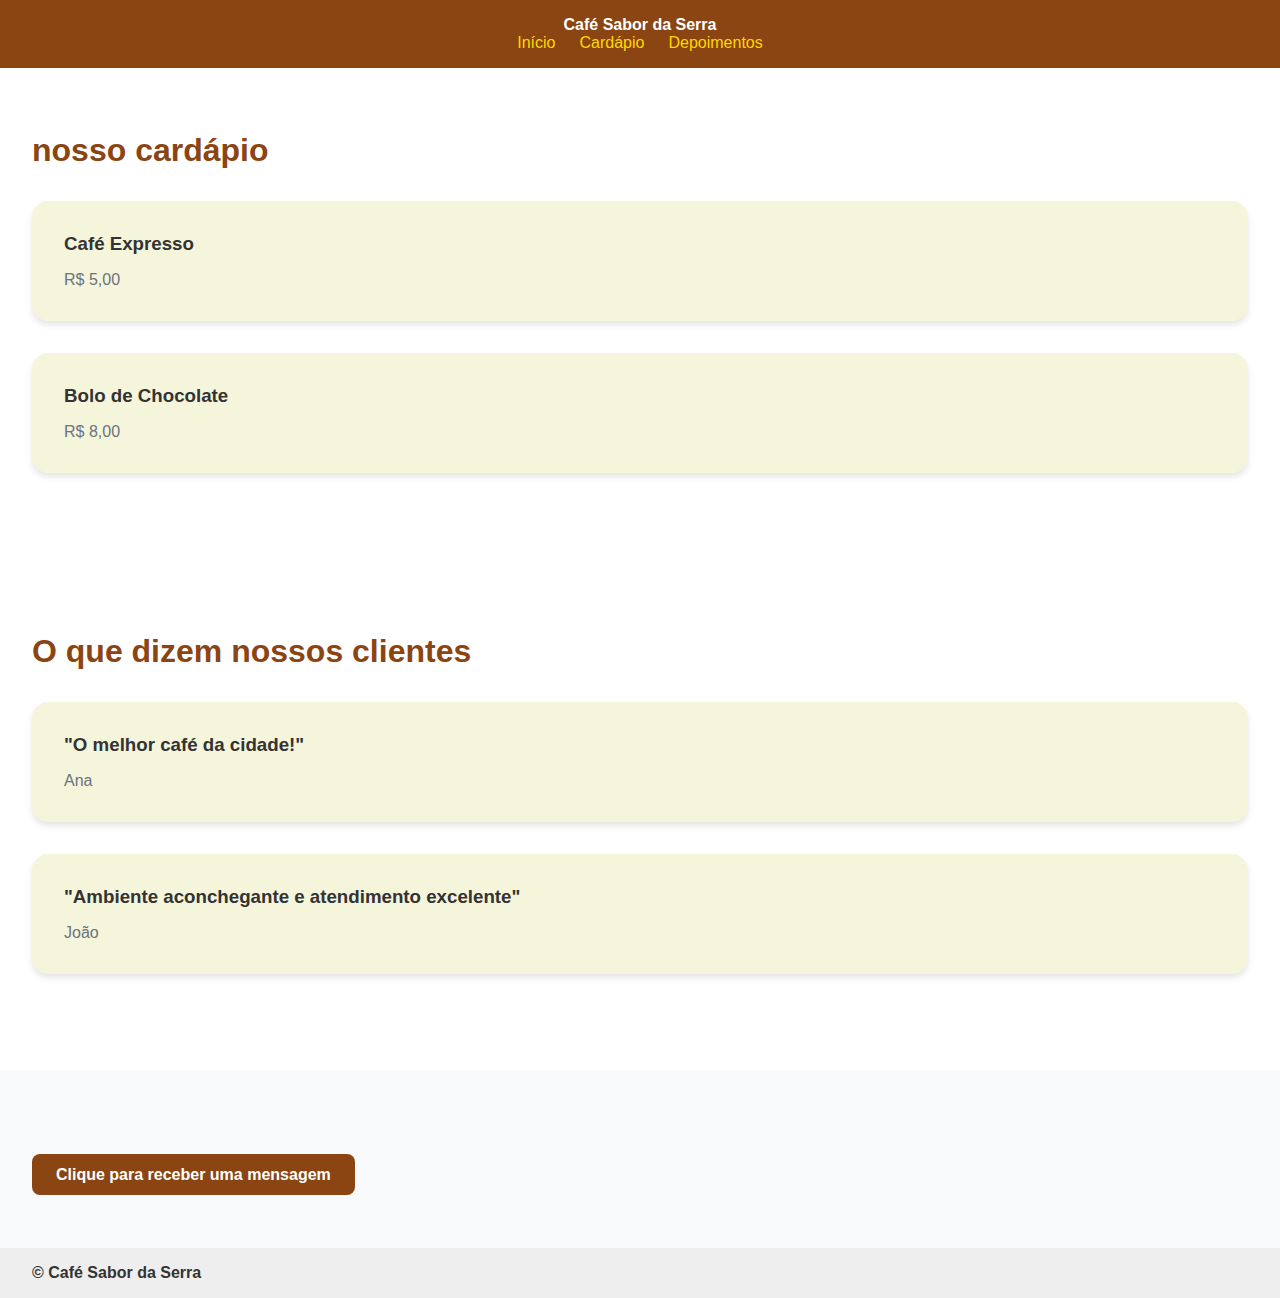
<file: cafeSaborDaSerra/index.html>
<!DOCTYPE html>
<html lang="en">
<head>
    <meta charset="UTF-8">
    <meta name="viewport" content="width=device-width, initial-scale=1.0">
    <title>Café Sabor da Serra</title>
    <link rel="stylesheet" href="style.css">
</head>
<body>
    <header>
        <nav class="navbar">
            <div class="logo">Café Sabor da Serra</div>
            <ul class="nav-links">
                <li><a href="#">Início</a></li>
                <li><a href="#">Cardápio</a></li>
                <li><a href="#">Depoimentos</a></li>
                

            </ul>
        </nav>
    </header>

    <main>
        <section class="conteudo">
            <h2>nosso cardápio</h2>
            <div class="cards">
                <div class="card">
                    <h3>Café Expresso</h3>
                    <P>R$ 5,00</P>
                </div>
                <div class="card">
                    <h3>Bolo de Chocolate</h3>
                    <P>R$ 8,00</P>
                </div>
             
                </div>
            </div>
        </section>

        <section class="conteudos">
            <h2>O que dizem nossos clientes </h2>
            <div class="cards">
                <div class="card">
                    <h3>"O melhor café da cidade!"</h3>
                    <P>Ana</P>
                </div>
                <div class="card">
                    <h3>"Ambiente aconchegante e atendimento excelente"</h3>
                    <P>João</P>
                </div>
             
                </div>
            </div>
        </section>
        
        
        
        <section class="hero">
            <div class="hero-texto">
                <p></p>
                <a href="cadastro.html" class="btn-cta">Clique para receber uma mensagem</a>
            </div>
            
        </section>

   
    </main>

    <footer>
        
            <nav class="rodape">
                <div class="fim"> &copy; Café Sabor da Serra</div>
                <ul class="nav-link">
                    <li><a href="#"></a></li>
                    
                    
    
                </ul>
            </nav>
        
    </footer>

    

</body>
</html>
</file>
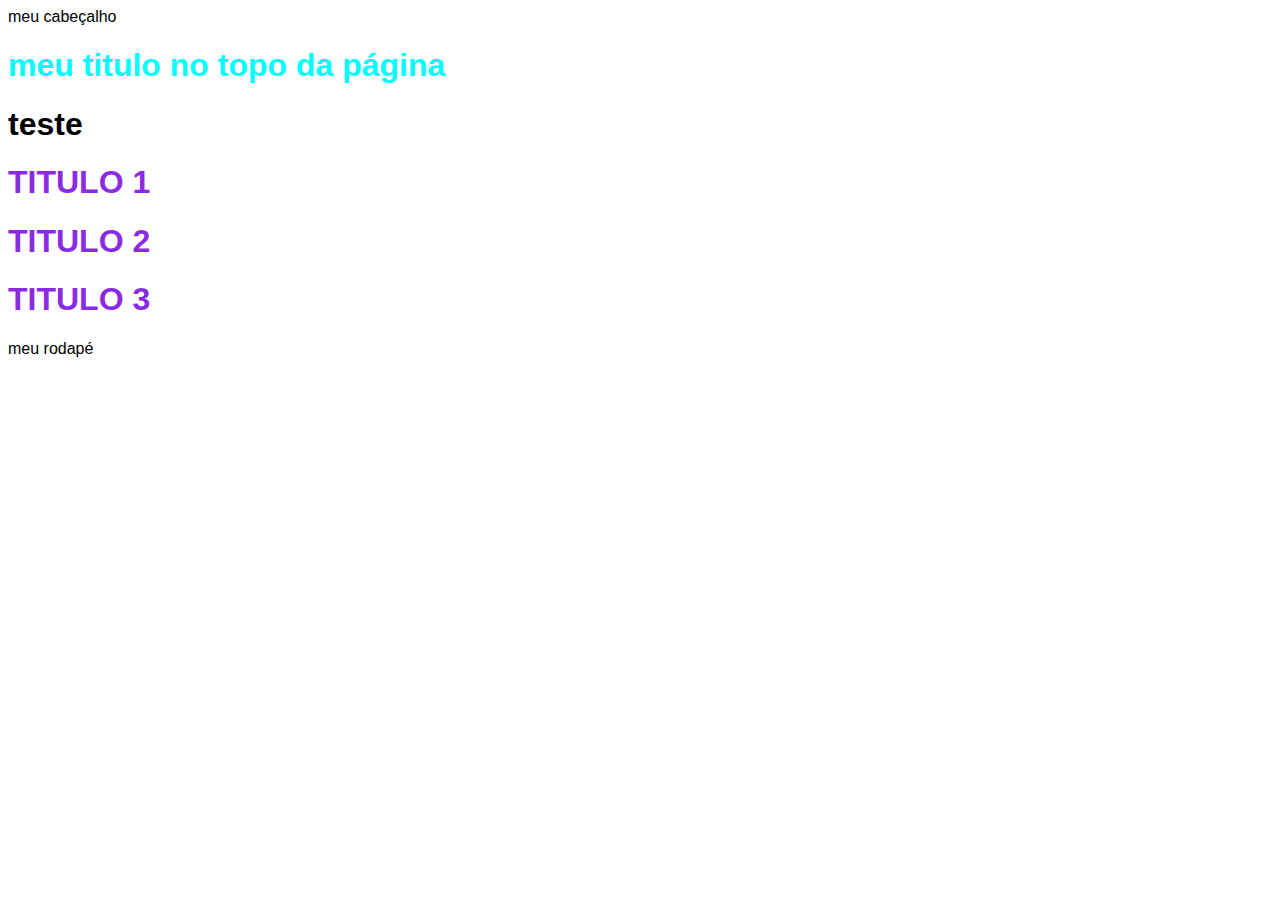
<file: exemplos/index.html>
<!DOCTYPE html>
<html lang="en">
<head>
    <meta charset="UTF-8">
    <meta name="viewport" content="width=device-width, initial-scale=1.0">
    <title>Document</title>
    <link rel="stylesheet" href="style.css">
</head>
<body>
    <header>
        <nav> meu cabeçalho</nav>
    </header>
    
    <h1 class="titulo" > meu titulo no topo da página</h1>

    <h1>teste</h1>
    <section>
        <h1>TITULO 1</h1>
    </section>
    <section>
        <h1>TITULO 2</h1>
    </section>
    <section>
        <h1>TITULO 3</h1>
    </section>

    <footer>
        <p>meu rodapé</p>
    </footer>
</body>
</html>
</file>
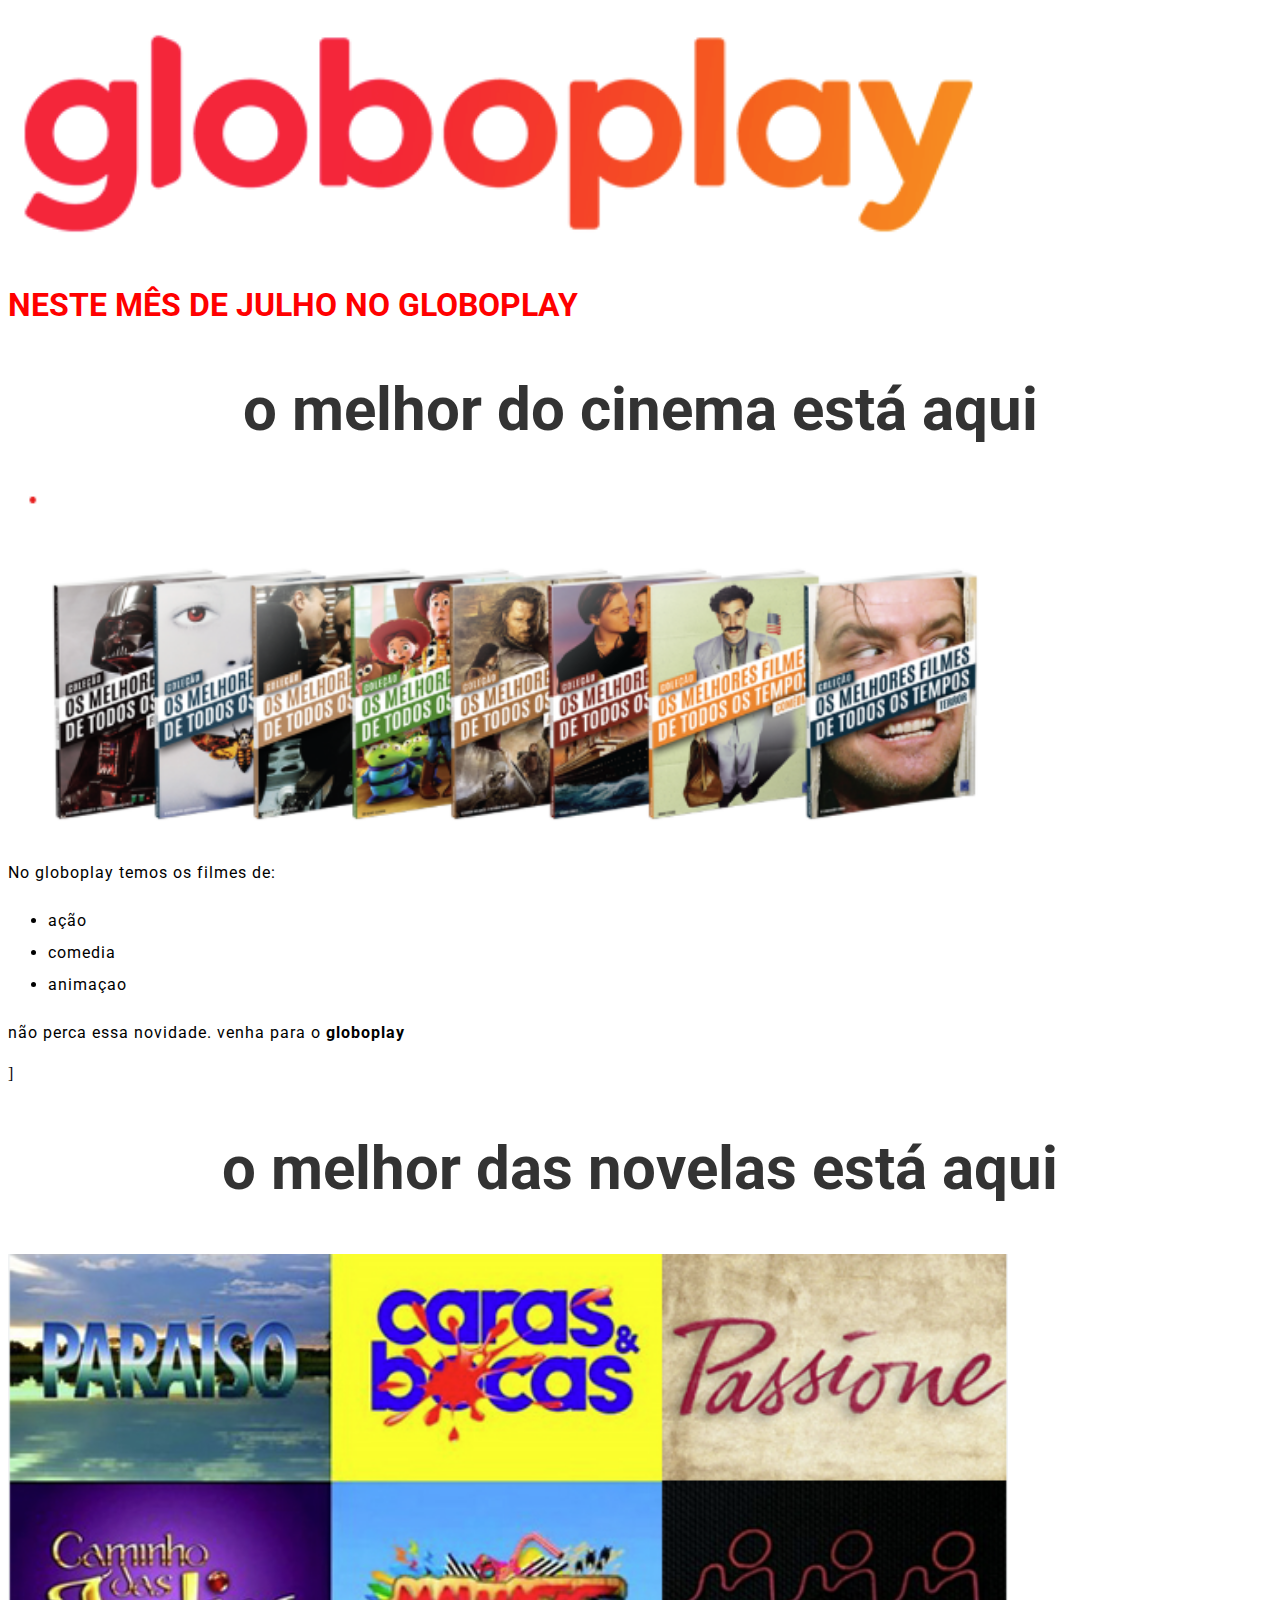
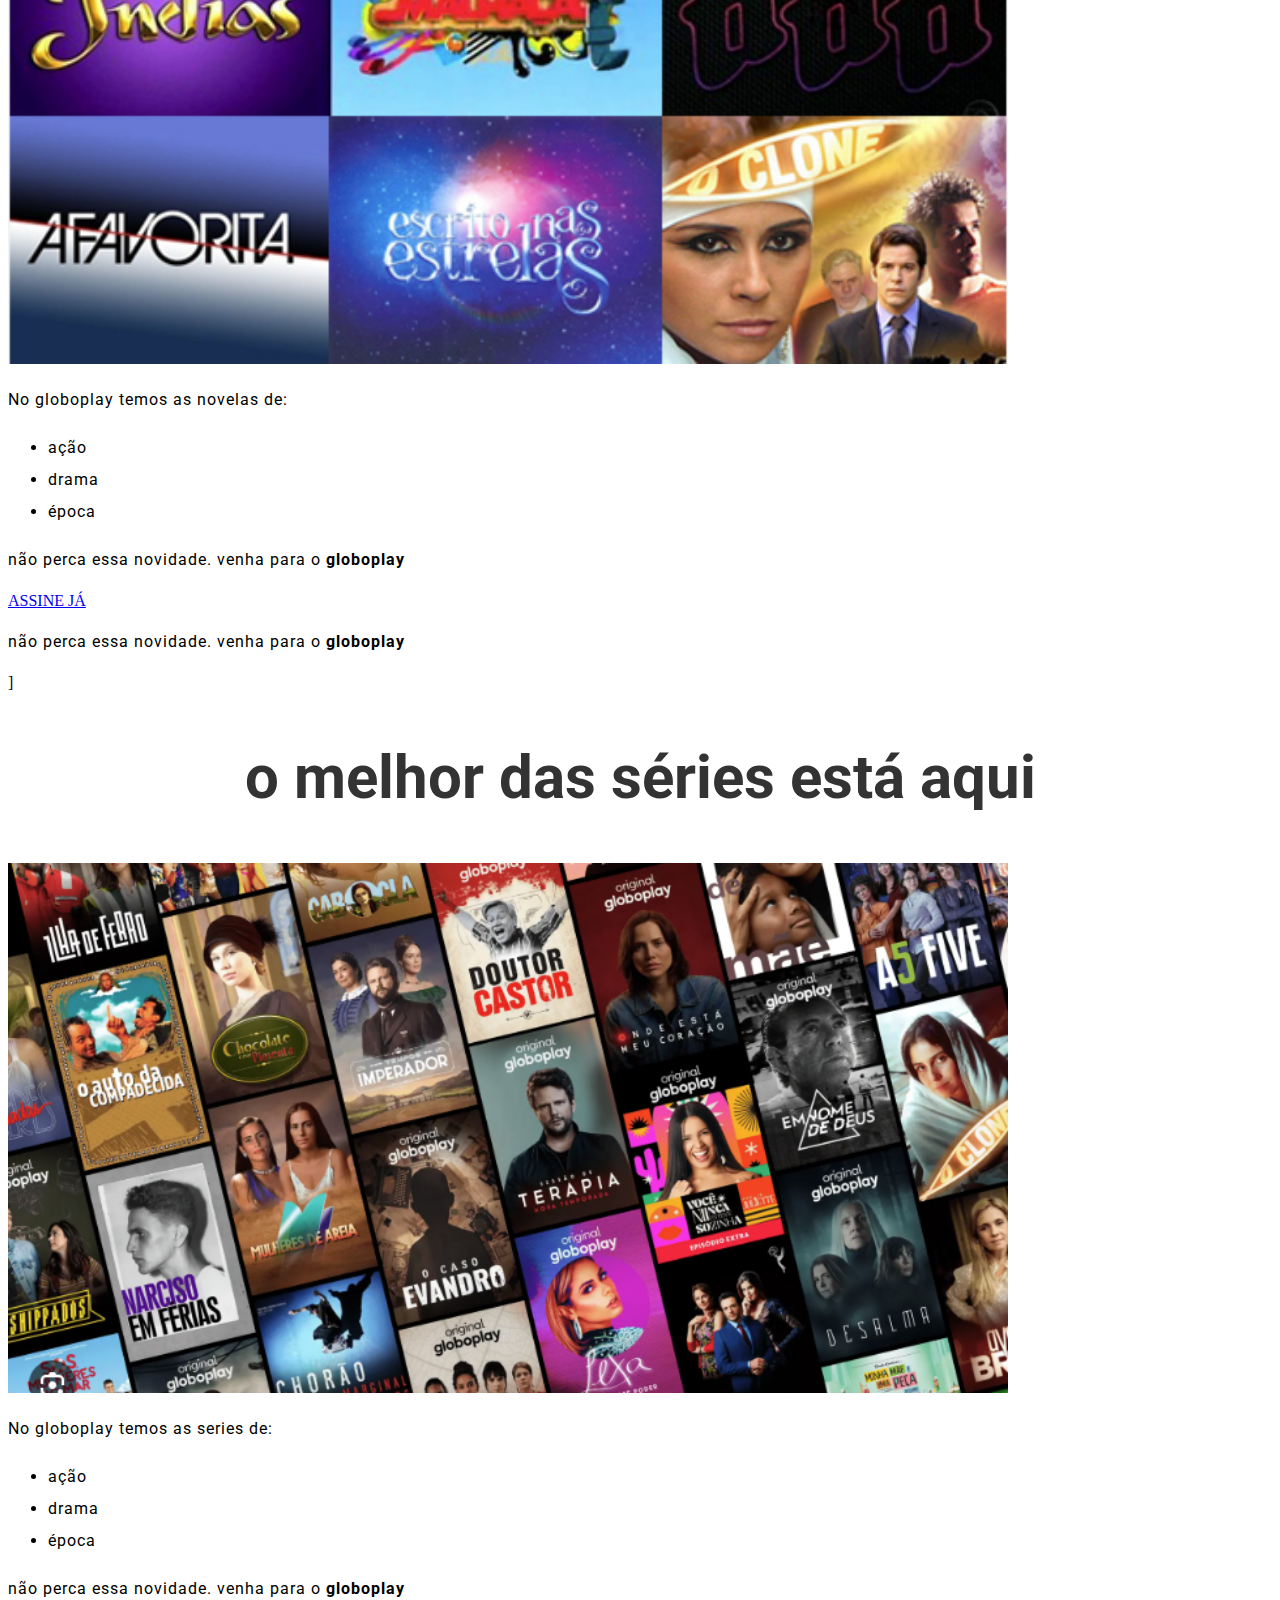
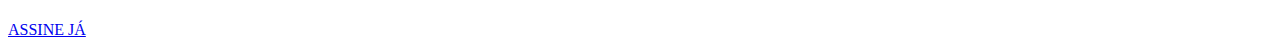
<file: globoplay/index.html>
<!doctype html>
<html>
    <head>
        <meta charset="utf-8"/>
        <meta name = "viewport" content="widch=device-width"/>
        <title>GLOBOPLAY FIC</title>
        <link rel="preconnect" href="https://fonts.googleapis.com">
        <link rel="preconnect" href="https://fonts.gstatic.com" crossorigin>
        <link href="https://fonts.googleapis.com/css2?family=Roboto:ital,wght@0,100..900;1,100..900&display=swap" rel="stylesheet">
        <link rel="stylesheet" href="styles/styles.css">
      
    </head>
    <body>
        <img src="images/globoplay.png" alt="minha pagina de site"/>
        
        <h1>NESTE MÊS DE JULHO NO GLOBOPLAY</h1>
        <h2>o melhor do cinema está aqui</h2>
        <img src="images/filmes.png" alt="minha pagina de site"/>
        <p>No globoplay temos os filmes de:</p>
        <ul>
            <li>ação</li>
            <li>comedia</li>
            <li>animaçao</li>
       
        </ul>
        <p>não perca essa novidade. venha para o <strong>globoplay</strong> </p>]
        <h2>o melhor das novelas está aqui</h2>
        <img src="images/novelas.png" alt="minha pagina de site"/>
        <p>No globoplay temos as novelas de:</p>
        <ul>
            <li>ação</li>
            <li>drama</li>
            <li>época</li>
       
        </ul>
        <p>não perca essa novidade. venha para o <strong>globoplay</strong> </p>
        <a href=https://globoplay.globo.com/ target="_blank">ASSINE JÁ</a>

               
    </ul>
    <p>não perca essa novidade. venha para o <strong>globoplay</strong> </p>]
    <h2>o melhor das séries está aqui</h2>
    <img src="images/series.png" alt="minha pagina de site"/>
    <p>No globoplay temos as series de:</p>
    <ul>
        <li>ação</li>
        <li>drama</li>
        <li>época</li>
   
    </ul>
    <p>não perca essa novidade. venha para o <strong>globoplay</strong> </p>
    <a href=https://globoplay.globo.com/ target="_blank">ASSINE JÁ</a>

    
    </body>
</html>
</file>
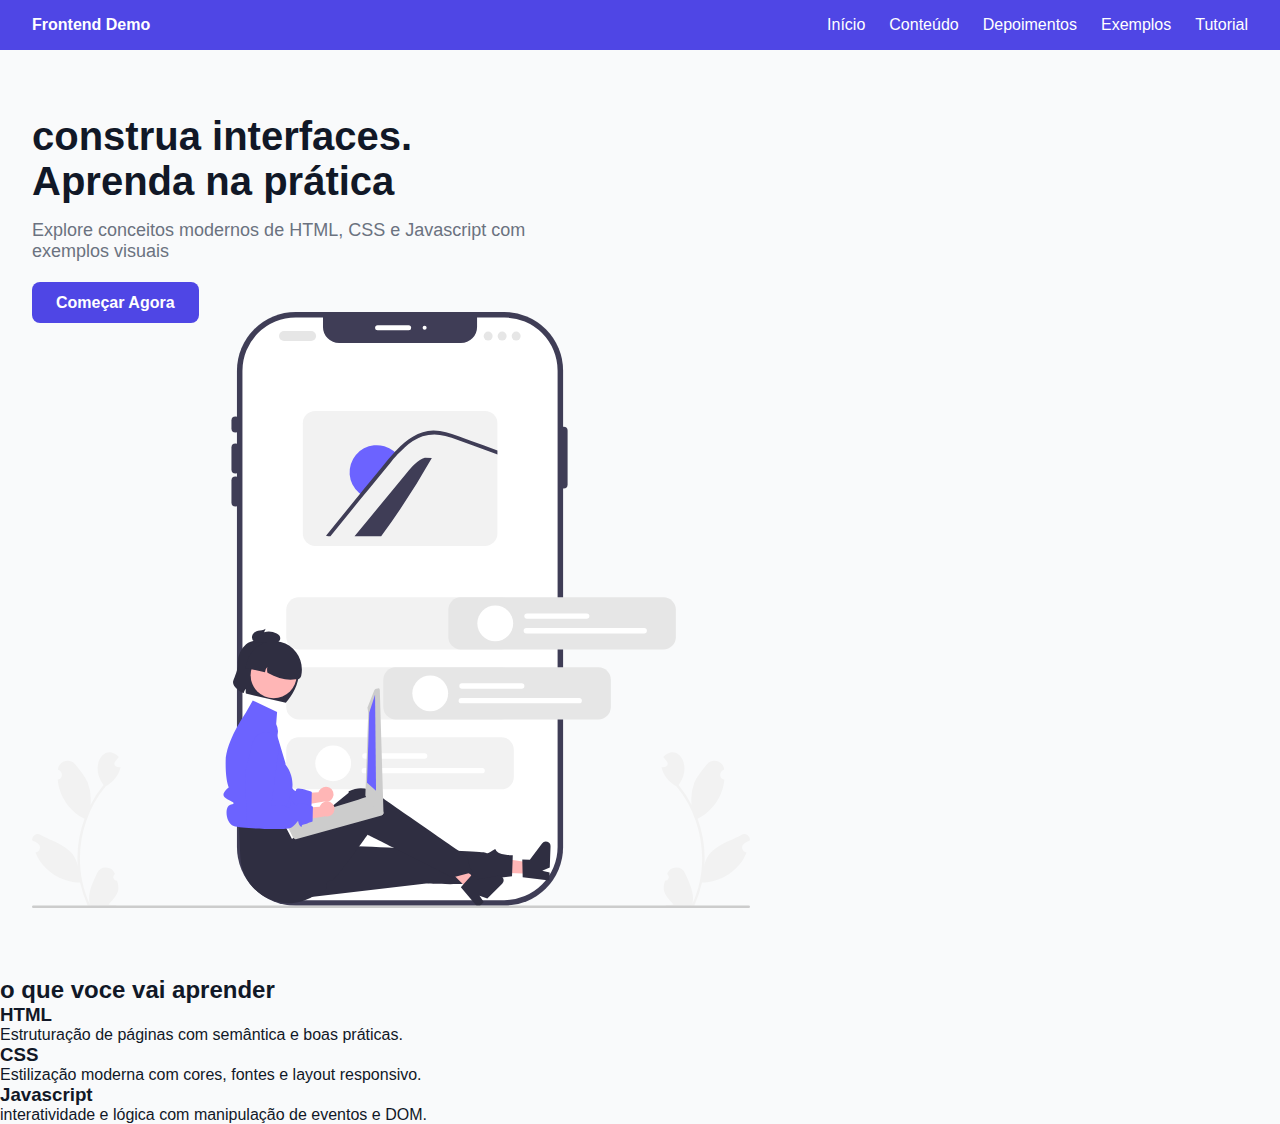
<file: landing-page/index.html>
<!DOCTYPE html>
<html lang="en">
<head>
    <meta charset="UTF-8">
    <meta name="viewport" content="width=device-width, initial-scale=1.0">
    <title>Document</title>
    <link rel="stylesheet" href="style.css">
</head>
<body>
    <header>
        <nav class="navbar">
            <div class="logo">Frontend Demo</div>
            <ul class="nav-links">
                <li><a href="#">Início</a></li>
                <li><a href="#">Conteúdo</a></li>
                <li><a href="#">Depoimentos</a></li>
                <li><a href="#">Exemplos</a></li>
                <li><a href="#">Tutorial</a></li>

            </ul>
        </nav>
    </header>

    <main>
        <section class="hero">
            <div class="hero-texto">
                <h1>construa interfaces. Aprenda na prática</h1>
                <p>Explore conceitos modernos de HTML, CSS e Javascript com exemplos visuais</p>
                <a href="cadastro.html" class="btn-cta">Começar Agora</a>
            </div>
            <div class="hero-imagem">
                <img src="images/hero-illustration.svg" alt="ilustração de programação web">
            </div>
        </section>

        <section class="conteudo">
            <h2>o que voce vai aprender</h2>
            <div class="cards">
                <div class="card">
                    <h3>HTML</h3>
                    <P>Estruturação de páginas com semântica e boas práticas.</P>
                </div>
                <div class="card">
                    <h3>CSS</h3>
                    <P>Estilização moderna com cores, fontes e layout responsivo.</P>
                </div>
                <div class="card">
                    <h3>Javascript</h3>
                    <P>interatividade e lógica com manipulação de eventos e DOM.</P>
                </div>
            </div>
        </section>
    </main>

    
</body>
</html>
</file>
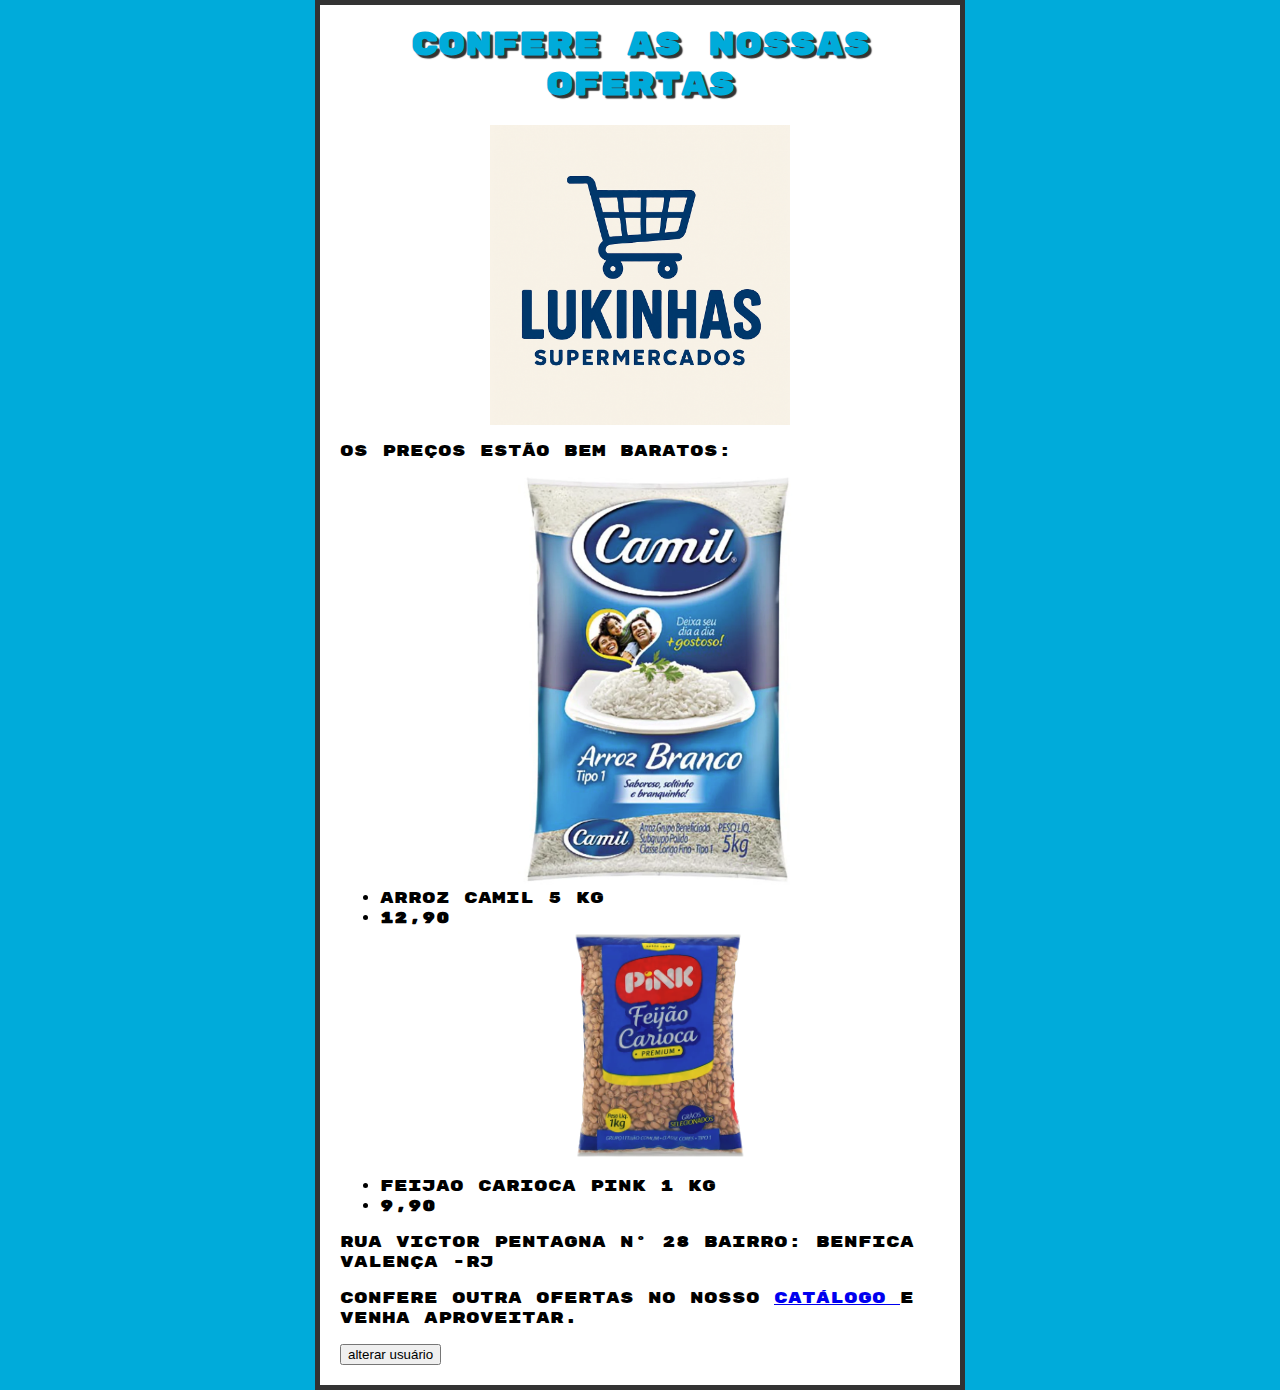
<file: lukinhas supermercados/index.html>
<!DOCTYPE html>
<html lang="pt-BR">
<head>
  <meta charset="UTF-8">
  <title>lukinhas supermercados</title>
  <link rel="preconnect" href="https://fonts.googleapis.com">
  <link rel="preconnect" href="https://fonts.googleapis.com">
  <link rel="preconnect" href="https://fonts.gstatic.com" crossorigin>
  <link href="https://fonts.googleapis.com/css2?family=Roboto:ital,wght@0,100..900;1,100..900&family=Rubik+Mono+One&display=swap" rel="stylesheet">
  <link rel="stylesheet" href="styles/styles.css">
</head>
<body>

  <h1>confere as nossas ofertas</h1>

  <img src="images/logol.png" alt="Logo do SENAI" width="300">

  <p>os preços estão bem baratos:</p>

  <ul>
    <img src="images/arroz.png" alt="minha pagina de site"/>
    <li>arroz camil 5 kg</li>
    <li><strong>12,90</strong></li>

    <img src="images/feijao.png" alt="minha pagina de site"/>
    <li>Feijao Carioca pink 1 kg</li>
    <li><strong>9,90</strong></li>
  </ul>

  <p>
    RUA VICTOR PENTAGNA Nº 28 
    BAIRRO: BENFICA 
    VALENÇA -RJ
  </p>

  <p>
    confere outra ofertas no nosso <a href="https://www.senai.portaldaindustria.com.br/"> CATÁLOGO </a> e venha aproveitar.
  </p>
  <button>alterar usuário</button>

  <script src="scripts/main.js"></script>
</body>
</html>
</file>
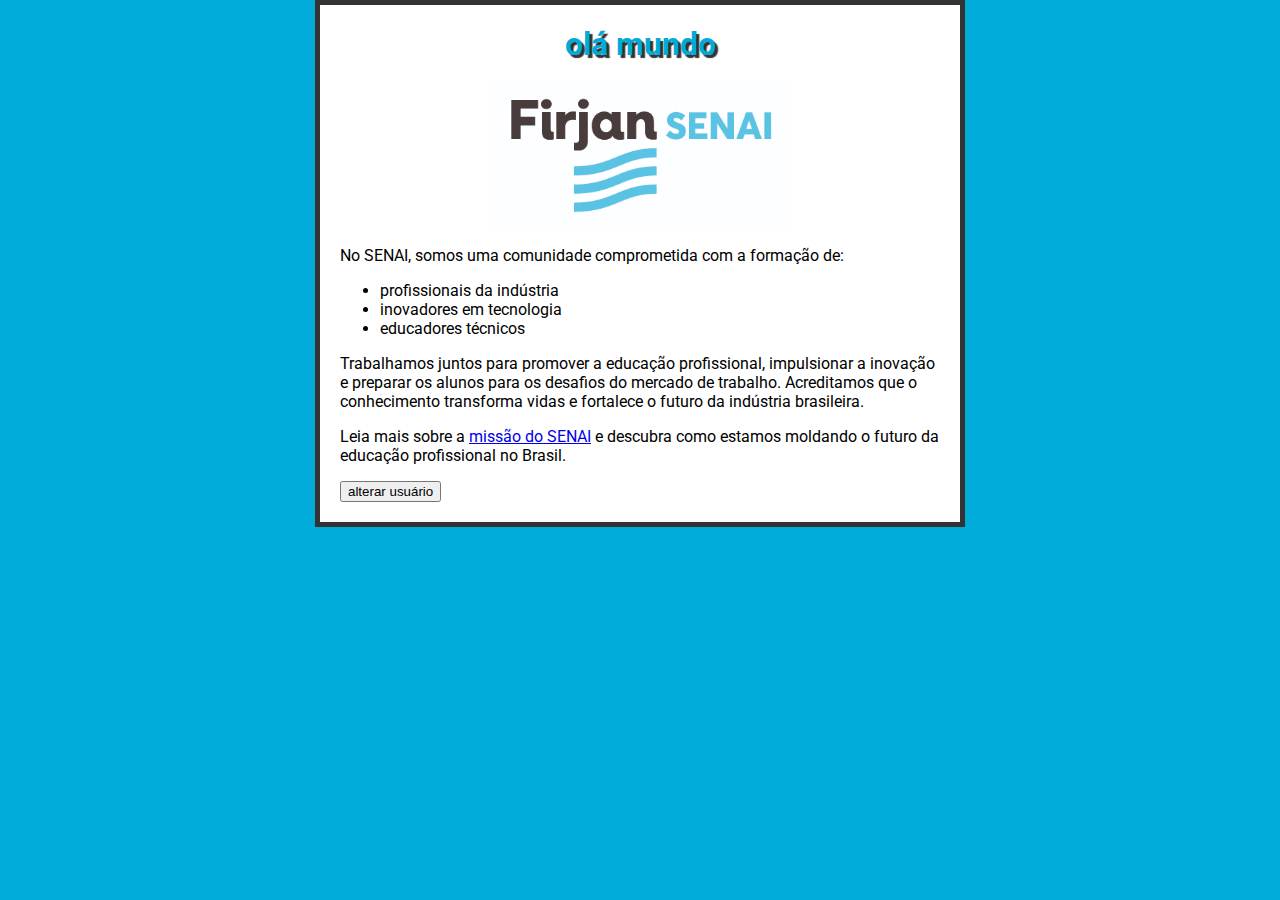
<file: senai-frontend-main/senai/index.html>
<!DOCTYPE html>
<html lang="pt-BR">
<head>
  <meta charset="UTF-8">
  <title>Minha Página SENAI</title>
  <link rel="preconnect" href="https://fonts.googleapis.com">
  <link rel="preconnect" href="https://fonts.gstatic.com" crossorigin>
  <link href="https://fonts.googleapis.com/css2?family=Roboto:ital,wght@0,100..900;1,100..900&display=swap" rel="stylesheet">
  <link rel="stylesheet" href="styles/styles.css">
</head>
<body>

  <h1>SENAI é transformação</h1>

  <img src="images/logo-senai.jpg" alt="Logo do SENAI" width="300">

  <p>No SENAI, somos uma comunidade comprometida com a formação de:</p>

  <ul>
    <li>profissionais da indústria</li>
    <li>inovadores em tecnologia</li>
    <li>educadores técnicos</li>
  </ul>

  <p>
    Trabalhamos juntos para promover a educação profissional, impulsionar a inovação e preparar os alunos para os desafios do mercado de trabalho.  
    Acreditamos que o conhecimento transforma vidas e fortalece o futuro da indústria brasileira.
  </p>

  <p>
    Leia mais sobre a <a href="https://www.senai.portaldaindustria.com.br/">missão do SENAI</a> e descubra como estamos moldando o futuro da educação profissional no Brasil.
  </p>
<button>alterar usuário</button>

<script src="scripts/main.js"></script>
</body>
</html>
</file>
<file: cafeSaborDaSerra/style.css>
* {
    margin: 0;
    padding: 0;
    box-sizing: content-box;
}

body {
    font-family: 'Segoe UI', Tahoma, Geneva, Verdana, sans-serif;
    background-color: #f9fafb;
    color: #111827;
}



.navbar {
    background-color: #8b4513; 
    padding: 1rem 2rem;
    display: block;
    justify-content: center;
}

.nav-links {
    list-style: none;
    display: flex;
    gap: 1.5rem;
    transition: transform 5s;
    justify-content: center;
}

.nav-links a {
    color: #ffd700;
    text-decoration: none;
    font-weight: 500;
    transition: transform 0.3s;
  
}

.logo {
    color: #fff;
    gap: 1.5rem;
    font-weight: bold;
    text-align: center;   
}

.hero {
    display: flex;
    flex-wrap: wrap;
    align-items:center;
    padding: 4rem 2rem;
}

.hero-texto {
    max-width: 500px;
}

.hero-texto h1 {
    font-size: 2.5rem;
    color: #111827;
    margin-bottom: 1rem;
}

.hero-texto p {
    font-size: 1.125rem;
    color: #6b7280;
    margin-bottom: 2rem;
}

.btn-cta {
    background-color: #8b4513;
    color: #fff;
    padding: 0.75rem 1.5rem;
    border-radius: 0.5rem;
    text-decoration: none;
    font-weight: 600;
    transition: background-color 0.3s;
}

.btn-cta:hover {
    background-color: #ffd700;
}

.nav-links a:hover {
    color:#f3f4f6;
    transition: transform 0.3s;
}

.conteudo {
    padding: 4rem 2rem;
    background-color: #fff;
   

}

.conteudo h2 {
    font-size: 2rem;
    color: #8b4513;
    margin-bottom: 2rem;
}

.cards {
    display: block;
    flex-wrap: wrap;
    justify-content: center;
    border: #ffd700;
}



.card  {
    background-color: #f5f5dc;
    padding: 2rem;
    border-radius: 1rem;
    max-width: 100000px;
    box-shadow: 0 4px 6px rgba(0,0,0,0.1);
    transition: transform 0.3s;
    margin-bottom: 2rem;


}

.card:hover {
    transform: translateY(-5px);
    
}

.card h3 {
    color:#333 ;
    margin-bottom: 1rem;

}

.card p {
    color:#6b7280 ;

}

footer{
    color:#ffd700;
}

.rodape {
    background-color: #eee; 
    padding: 1rem 2rem;
    display: flex;
    justify-content: space-between;
    text-align: center;
}

.nav-link {
    list-style: none;
    display: flex;
    gap: 1.5rem;
    transition: transform 5s;
}

.nav-link a {
    color: #333;
    text-decoration: none;
    font-weight: 500;
    transition: transform 0.3s;
}


.conteudos {
    padding: 4rem 2rem;
    background-color: #fff;
    margin: 10;
    
    

}

.conteudos h2 {
    font-size: 2rem;
    color: #8b4513;
    margin-bottom: 2rem;
}

.fim {
    color: #333;
    gap: 1.5rem;
    font-weight: bold;
    justify-content: center;   
}
</file>
<file: exemplos/style.css>
html {
    font-family: 'Segoe UI', Tahoma, Geneva, Verdana, sans-serif;
}

.titulo {
    color: aqua;
}

article {
    display: flex;
    justify-content: space-around;
}

section h1 {
    color: blueviolet;
}
</file>
<file: globoplay/styles/styles.css>
h1 {
    color: red;
    font-size: 32px;
    font-family: Roboto, sans-serif;
}
h2 {
    color: #333;
    font-size: 60px;
    text-align: center;
    font-family: Roboto, sans-serif;
}

p,li{
    font-size: 16px;
    line-height: 2;
    letter-spacing: 1px;
    font-family: Roboto, sans-serif;
}

img{
    width: 1000px;
    
}
</file>
<file: landing-page/style.css>
* {
    margin: 0;
    padding: 0;
    box-sizing: content-box;
}

body {
    font-family: 'Segoe UI', Tahoma, Geneva, Verdana, sans-serif;
    background-color: #f9fafb;
    color: #111827;
}

.navbar {
    background-color: #4f46e5; 
    padding: 1rem 2rem;
    display: flex;
    justify-content: space-between;
    align-items: center;
}

.nav-links {
    list-style: none;
    display: flex;
    gap: 1.5rem;
}

.nav-links a {
    color: #fff;
    text-decoration: none;
    font-weight: 500;
}

.logo {
    color: #fff;
    gap: 1.5rem;
    font-weight: bold;
}

.hero {
    display: flex;
    flex-wrap: wrap;
    align-items:center;
    justify-content: space-between;
    padding: 4rem 2rem;
}

.hero-texto {
    max-width: 500px;
}

.hero-texto h1 {
    font-size: 2.5rem;
    color: #111827;
    margin-bottom: 1rem;
}

.hero-texto p {
    font-size: 1.125rem;
    color: #6b7280;
    margin-bottom: 2rem;
}

.btn-cta {
    background-color: #4f46e5;
    color: #fff;
    padding: 0.75rem 1.5rem;
    border-radius: 0.5rem;
    text-decoration: none;
    font-weight: 600;
    transition: background-color 0.3s;
}

.btn-cta:hover {
    background-color: #4338ca;
}

.nav-links a:hover {
    color:#4338ca ;
}
</file>
<file: lukinhas supermercados/styles/styles.css>
html{
    background-color: #00abda;
    font-family: Rubik Mono One, sans-serif;
}
body{
    width: 600px;
    background-color: #fff;
    margin: 0 auto;
    padding: 0 20px 20px 20px;
    border: 5px solid #333;
}

h1{
    margin: 0;
    padding: 20px 0;
    color: #00abda;
    text-shadow: 3px 3px 1px #333;
    text-align: center;
}

img{
    margin: 0 auto;
    display: block;
}
</file>
<file: senai-frontend-main/senai/styles/styles.css>
html{
    background-color: #00abda;
    font-family: roboto, sans-serif;
}
body{
    width: 600px;
    background-color: #fff;
    margin: 0 auto;
    padding: 0 20px 20px 20px;
    border: 5px solid #333;
}

h1{
    margin: 0;
    padding: 20px 0;
    color: #00abda;
    text-shadow: 3px 3px 1px #333;
    text-align: center;
}

img{
    margin: 0 auto;
    display: block;
}
</file>
